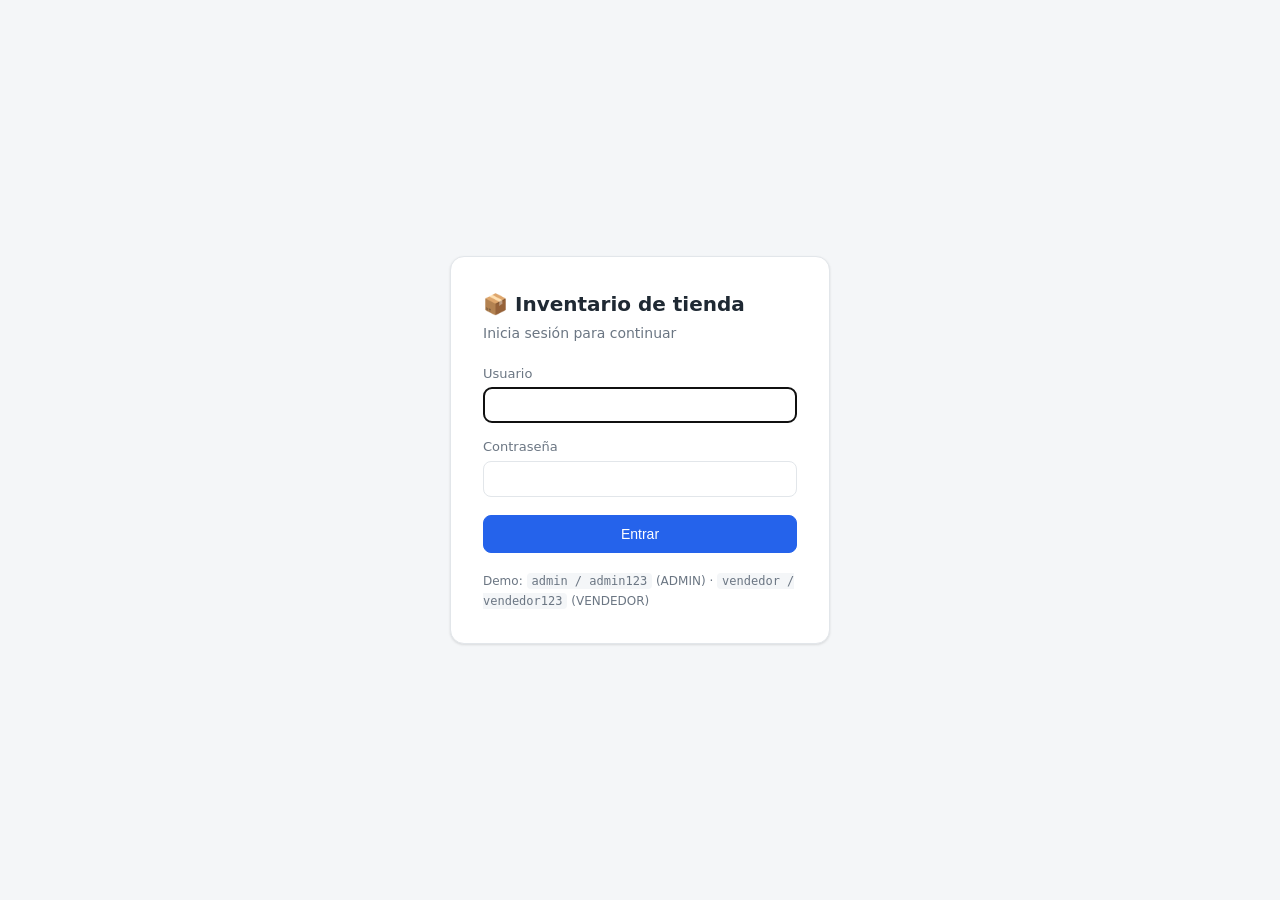
<file: src/main/resources/static/index.html>
<!DOCTYPE html>
<html lang="es">
<head>
    <meta charset="UTF-8">
    <meta name="viewport" content="width=device-width, initial-scale=1.0">
    <title>Inventario · Gestión de tienda</title>
    <link rel="stylesheet" href="css/styles.css">
    <link rel="icon" href="data:image/svg+xml,<svg xmlns='http://www.w3.org/2000/svg' viewBox='0 0 100 100'><text y='.9em' font-size='90'>📦</text></svg>">
</head>
<body>
<header class="topbar">
    <div>
        <h1>📦 Inventario de tienda</h1>
        <span class="topbar__sub">Sistema de gestión — Spring Boot + JavaScript</span>
    </div>
    <div class="topbar__user">
        <span id="usuarioInfo"></span>
        <button class="btn btn--icon" id="btnSalir">Cerrar sesión</button>
    </div>
</header>

<main class="container">

    <!-- Panel de resumen -->
    <section class="cards" id="cards">
        <article class="card"><span class="card__label">Productos</span><span class="card__value" id="kpiProductos">–</span></article>
        <article class="card card--warn"><span class="card__label">Stock bajo</span><span class="card__value" id="kpiStockBajo">–</span></article>
        <article class="card"><span class="card__label">Unidades totales</span><span class="card__value" id="kpiUnidades">–</span></article>
        <article class="card card--money"><span class="card__label">Valor del inventario</span><span class="card__value" id="kpiValor">–</span></article>
    </section>

    <!-- Pestañas -->
    <nav class="tabs">
        <button class="tab is-active" data-tab="productos">Productos</button>
        <button class="tab" data-tab="stockBajo">Stock bajo</button>
        <button class="tab" data-tab="movimientos">Movimientos</button>
        <button class="tab solo-admin" data-tab="usuarios" hidden>Usuarios</button>
    </nav>

    <!-- Tab: productos -->
    <section id="tab-productos" class="tabpanel">
        <div class="toolbar">
            <input type="search" id="buscador" placeholder="Buscar por nombre…" autocomplete="off">
            <button class="btn btn--primary" id="btnNuevo">+ Nuevo producto</button>
        </div>
        <div class="tabla-wrap">
            <table class="tabla">
                <thead>
                <tr>
                    <th>Nombre</th><th>Categoría</th><th class="num">Precio</th>
                    <th class="num">Stock</th><th class="num">Mínimo</th>
                    <th class="num">Valor</th><th></th>
                </tr>
                </thead>
                <tbody id="tbodyProductos"></tbody>
            </table>
        </div>
    </section>

    <!-- Tab: stock bajo -->
    <section id="tab-stockBajo" class="tabpanel" hidden>
        <p class="hint">Productos cuyo stock está en el mínimo o por debajo. Registra una entrada para reponerlos.</p>
        <div class="tabla-wrap">
            <table class="tabla">
                <thead>
                <tr><th>Nombre</th><th>Categoría</th><th class="num">Stock</th><th class="num">Mínimo</th><th></th></tr>
                </thead>
                <tbody id="tbodyStockBajo"></tbody>
            </table>
        </div>
    </section>

    <!-- Tab: movimientos -->
    <section id="tab-movimientos" class="tabpanel" hidden>
        <p class="hint">Historial de entradas y salidas de stock. No se puede editar: es la trazabilidad.</p>
        <div class="tabla-wrap">
            <table class="tabla">
                <thead>
                <tr><th>Fecha</th><th>Producto</th><th>Tipo</th><th class="num">Cantidad</th><th class="num">Stock final</th><th>Motivo</th></tr>
                </thead>
                <tbody id="tbodyMovimientos"></tbody>
            </table>
        </div>
    </section>

    <!-- Tab: usuarios (solo ADMIN) -->
    <section id="tab-usuarios" class="tabpanel" hidden>
        <div class="toolbar">
            <p class="hint" style="flex:1;margin:0">Usuarios del sistema. Solo un ADMIN ve esta sección.</p>
            <button class="btn btn--primary" id="btnNuevoUsuario">+ Nuevo usuario</button>
        </div>
        <div class="tabla-wrap">
            <table class="tabla">
                <thead>
                <tr><th>Usuario</th><th>Nombre</th><th>Rol</th><th>Estado</th><th></th></tr>
                </thead>
                <tbody id="tbodyUsuarios"></tbody>
            </table>
        </div>
    </section>
</main>

<!-- Modal: crear / editar producto -->
<dialog id="dlgProducto">
    <form method="dialog" id="formProducto">
        <h2 id="dlgProductoTitulo">Nuevo producto</h2>
        <label>Nombre <input name="nombre" required maxlength="120"></label>
        <label>Categoría <input name="categoria" maxlength="60" list="categorias"></label>
        <datalist id="categorias"></datalist>
        <div class="grid2">
            <label>Precio (USD) <input name="precio" type="number" min="0" step="0.01" required></label>
            <label>Stock actual <input name="stock" type="number" min="0" step="1" required></label>
        </div>
        <label>Stock mínimo (alerta) <input name="stockMinimo" type="number" min="0" step="1" required></label>
        <p class="form-error" id="errProducto" hidden></p>
        <menu>
            <button value="cancel" class="btn">Cancelar</button>
            <button value="ok" class="btn btn--primary" id="btnGuardarProducto">Guardar</button>
        </menu>
    </form>
</dialog>

<!-- Modal: registrar movimiento -->
<dialog id="dlgMovimiento">
    <form method="dialog" id="formMovimiento">
        <h2>Registrar movimiento</h2>
        <p class="dlg-producto" id="movProductoNombre"></p>
        <input type="hidden" name="productoId">
        <div class="grid2">
            <label>Tipo
                <select name="tipo">
                    <option value="ENTRADA">Entrada (+)</option>
                    <option value="SALIDA">Salida (−)</option>
                </select>
            </label>
            <label>Cantidad <input name="cantidad" type="number" min="1" step="1" required></label>
        </div>
        <label>Motivo <input name="motivo" maxlength="200" placeholder="Compra a proveedor, venta, merma…"></label>
        <p class="form-error" id="errMovimiento" hidden></p>
        <menu>
            <button value="cancel" class="btn">Cancelar</button>
            <button value="ok" class="btn btn--primary">Registrar</button>
        </menu>
    </form>
</dialog>

<!-- Modal: crear usuario -->
<dialog id="dlgUsuario">
    <form method="dialog" id="formUsuario">
        <h2>Nuevo usuario</h2>
        <label>Usuario <input name="username" required minlength="3" maxlength="40"></label>
        <label>Nombre <input name="nombre" required maxlength="80"></label>
        <div class="grid2">
            <label>Contraseña <input name="password" type="password" required minlength="6"></label>
            <label>Rol
                <select name="rol">
                    <option value="VENDEDOR">Vendedor</option>
                    <option value="ADMIN">Admin</option>
                </select>
            </label>
        </div>
        <p class="form-error" id="errUsuario" hidden></p>
        <menu>
            <button value="cancel" class="btn">Cancelar</button>
            <button value="ok" class="btn btn--primary">Crear</button>
        </menu>
    </form>
</dialog>

<div id="toast" class="toast" hidden></div>

<script src="js/app.js"></script>
</body>
</html>
</file>
<file: src/main/resources/static/css/styles.css>
:root {
    --bg: #f4f6f8;
    --surface: #ffffff;
    --border: #e2e6ea;
    --text: #1f2933;
    --text-soft: #6b7683;
    --primary: #2563eb;
    --primary-dark: #1d4ed8;
    --warn: #b45309;
    --warn-bg: #fef3c7;
    --danger: #dc2626;
    --ok: #15803d;
    --shadow: 0 1px 3px rgba(0, 0, 0, .08), 0 1px 2px rgba(0, 0, 0, .04);
}

* { box-sizing: border-box; }

html { color-scheme: light; }

body {
    margin: 0;
    background: var(--bg);
    color: var(--text);
    font: 15px/1.5 system-ui, -apple-system, "Segoe UI", Roboto, sans-serif;
}

.topbar {
    background: var(--surface);
    border-bottom: 1px solid var(--border);
    padding: 16px 24px;
    display: flex;
    align-items: center;
    justify-content: space-between;
    gap: 12px;
    flex-wrap: wrap;
}
.topbar h1 { margin: 0; font-size: 20px; }
.topbar__sub { color: var(--text-soft); font-size: 13px; }
.topbar__user { display: flex; align-items: center; gap: 12px; font-size: 13px; color: var(--text-soft); }

/* --- Pantalla de login --- */
.login-body {
    display: flex;
    align-items: center;
    justify-content: center;
    min-height: 100vh;
    padding: 24px;
}
.login-card {
    background: var(--surface);
    border: 1px solid var(--border);
    border-radius: 14px;
    box-shadow: var(--shadow);
    padding: 32px;
    width: min(380px, 100%);
}
.login-card h1 { margin: 0 0 4px; font-size: 20px; }
.login-sub { color: var(--text-soft); font-size: 14px; margin: 0 0 20px; }
.login-card label { display: block; margin-bottom: 14px; font-size: 13px; color: var(--text-soft); }
.login-card input {
    display: block;
    width: 100%;
    margin-top: 4px;
    padding: 9px 11px;
    border: 1px solid var(--border);
    border-radius: 8px;
    font-size: 14px;
    background: var(--surface);
    color: var(--text);
}
.login-card .btn--primary { width: 100%; margin-top: 4px; padding: 10px; }
.login-demo { margin: 18px 0 0; font-size: 12px; color: var(--text-soft); line-height: 1.7; }
.login-demo code { background: var(--bg); padding: 1px 5px; border-radius: 4px; }

.container { max-width: 960px; margin: 0 auto; padding: 24px; }

/* --- Tarjetas de resumen --- */
.cards {
    display: grid;
    grid-template-columns: repeat(4, 1fr);
    gap: 12px;
    margin-bottom: 24px;
}
.card {
    background: var(--surface);
    border: 1px solid var(--border);
    border-radius: 10px;
    padding: 14px 16px;
    display: flex;
    flex-direction: column;
    gap: 4px;
    box-shadow: var(--shadow);
}
.card__label { font-size: 12px; color: var(--text-soft); text-transform: uppercase; letter-spacing: .03em; }
.card__value { font-size: 24px; font-weight: 700; }
.card--warn .card__value { color: var(--warn); }
.card--money .card__value { color: var(--ok); }

/* --- Pestañas --- */
.tabs { display: flex; gap: 4px; border-bottom: 1px solid var(--border); margin-bottom: 16px; }
.tab {
    background: none;
    border: none;
    padding: 10px 16px;
    font-size: 14px;
    color: var(--text-soft);
    cursor: pointer;
    border-bottom: 2px solid transparent;
}
.tab.is-active { color: var(--primary); border-bottom-color: var(--primary); font-weight: 600; }

/* --- Toolbar --- */
.toolbar { display: flex; gap: 12px; margin-bottom: 12px; }
.toolbar input[type="search"] {
    flex: 1;
    padding: 9px 12px;
    border: 1px solid var(--border);
    border-radius: 8px;
    font-size: 14px;
    background: var(--surface);
    color: var(--text);
}
.hint { color: var(--text-soft); font-size: 13px; margin: 0 0 12px; }

/* --- Tabla --- */
.tabla-wrap { overflow-x: auto; background: var(--surface); border: 1px solid var(--border); border-radius: 10px; box-shadow: var(--shadow); }
.tabla { width: 100%; border-collapse: collapse; font-size: 14px; }
.tabla th, .tabla td { padding: 10px 14px; text-align: left; border-bottom: 1px solid var(--border); }
.tabla th { background: #fafbfc; font-size: 12px; text-transform: uppercase; letter-spacing: .03em; color: var(--text-soft); }
.tabla tbody tr:last-child td { border-bottom: none; }
.tabla .num { text-align: right; }
.tabla tr:hover td { background: #f8fafc; }
.fila-alerta td { background: var(--warn-bg) !important; }

.badge { display: inline-block; padding: 2px 8px; border-radius: 999px; font-size: 12px; font-weight: 600; }
.badge--entrada { background: #dcfce7; color: var(--ok); }
.badge--salida { background: #fee2e2; color: var(--danger); }
.badge--alerta { background: var(--warn-bg); color: var(--warn); }

/* --- Botones --- */
.btn {
    padding: 9px 14px;
    border: 1px solid var(--border);
    background: var(--surface);
    border-radius: 8px;
    font-size: 14px;
    cursor: pointer;
    color: var(--text);
}
.btn:hover { background: #f1f5f9; }
.btn--primary { background: var(--primary); border-color: var(--primary); color: #fff; }
.btn--primary:hover { background: var(--primary-dark); }
.btn--icon { padding: 4px 8px; font-size: 13px; }
.btn--link { border: none; background: none; color: var(--primary); cursor: pointer; padding: 4px; }
.btn--danger { color: var(--danger); }

.acciones { display: flex; gap: 4px; justify-content: flex-end; }

/* --- Diálogos --- */
dialog {
    border: none;
    border-radius: 12px;
    padding: 24px;
    width: min(420px, 92vw);
    box-shadow: 0 20px 40px rgba(0, 0, 0, .2);
    background: var(--surface);
    color: var(--text);
}
dialog::backdrop { background: rgba(15, 23, 42, .45); }
dialog h2 { margin: 0 0 16px; font-size: 18px; }
dialog form label { display: block; margin-bottom: 12px; font-size: 13px; color: var(--text-soft); }
dialog form input, dialog form select {
    display: block;
    width: 100%;
    margin-top: 4px;
    padding: 8px 10px;
    border: 1px solid var(--border);
    border-radius: 8px;
    font-size: 14px;
    color: var(--text);
    background: var(--surface);
}
.grid2 { display: grid; grid-template-columns: 1fr 1fr; gap: 12px; }
dialog menu { display: flex; justify-content: flex-end; gap: 8px; margin: 16px 0 0; padding: 0; }
.dlg-producto { font-weight: 600; margin: 0 0 12px; }
.form-error { color: var(--danger); font-size: 13px; margin: 4px 0 0; }

/* --- Toast --- */
.toast {
    position: fixed;
    bottom: 24px;
    left: 50%;
    transform: translateX(-50%);
    background: var(--text);
    color: #fff;
    padding: 10px 18px;
    border-radius: 999px;
    font-size: 14px;
    box-shadow: var(--shadow);
    z-index: 10;
}
.toast--error { background: var(--danger); }

/* --- Responsive --- */
@media (max-width: 700px) {
    .cards { grid-template-columns: 1fr 1fr; }
    .container { padding: 16px; }
}
</file>
